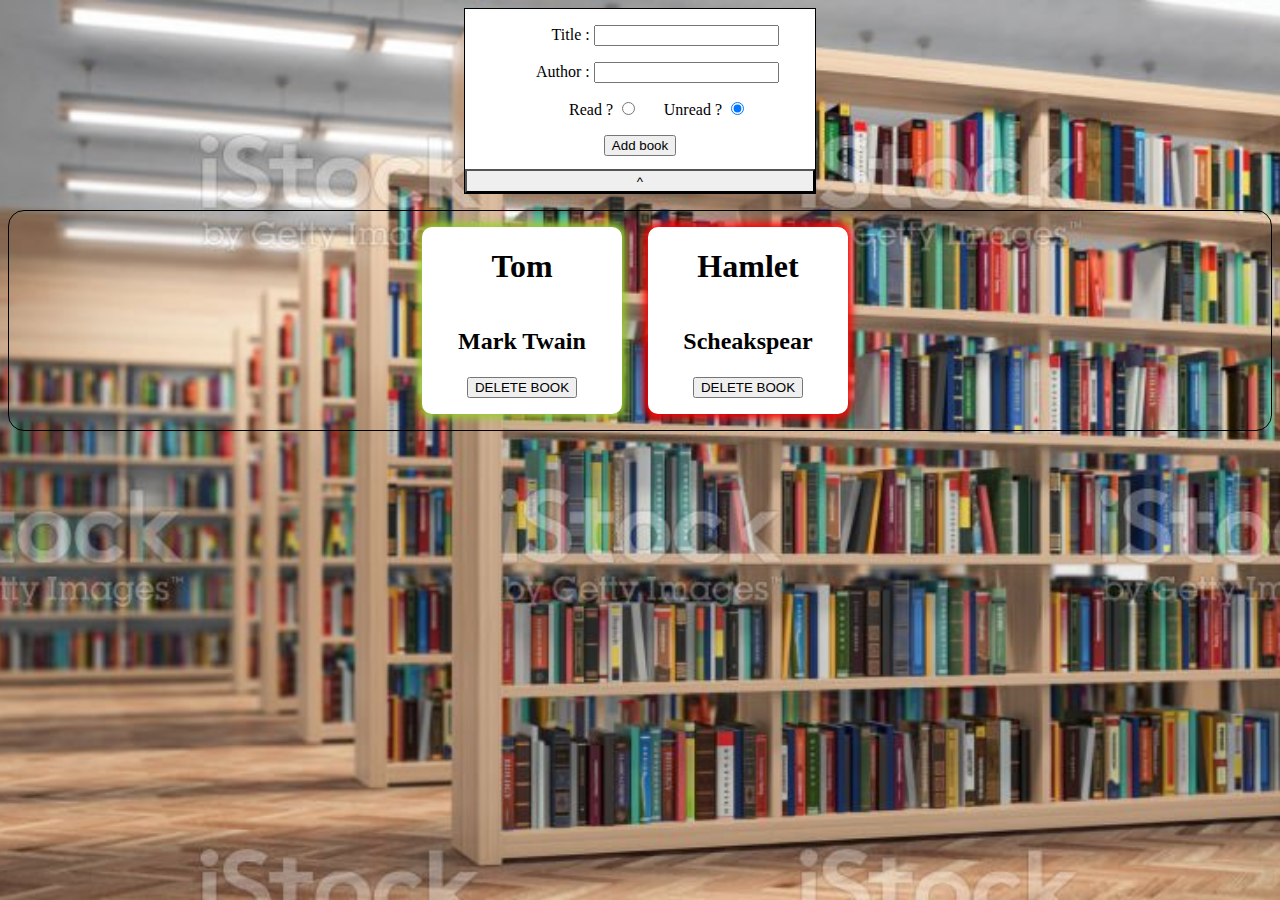
<file: index.html>
<!DOCTYPE html>
<html lang="en">

<head>
    <meta charset="UTF-8">
    <meta http-equiv="X-UA-Compatible" content="IE=edge">
    <meta name="viewport" content="width=device-width, initial-scale=1.0">
    <title>Library</title>
    <link rel="stylesheet" href="resources/style.css">
</head>

<body>
    <div class="form">
        <form action="">
            <p>
                <label for="title">Title</label> :
                <input type="text" id="title" name="title">
            </p>
            <p>
                <label for="author">Author</label> :
                <input type="text" id="author" name="author">
            </p>
            <p>
                <label for="is_read">Read ?</label>
                <input type="radio" id="is_read" name="is_read" value="true">
                <label for="is_unread">Unread ?</label>
                <input type="radio" id="is_unread" name="is_read" value="false" checked>
            </p>
            <button type="submit" id="submit">Add book</button>
        </form>

        <button id="toggle-form">^</button>
    </div>

    <div class="library"></div>
    
    <script src="resources/script.js"></script>
</body>

</html>
</file>
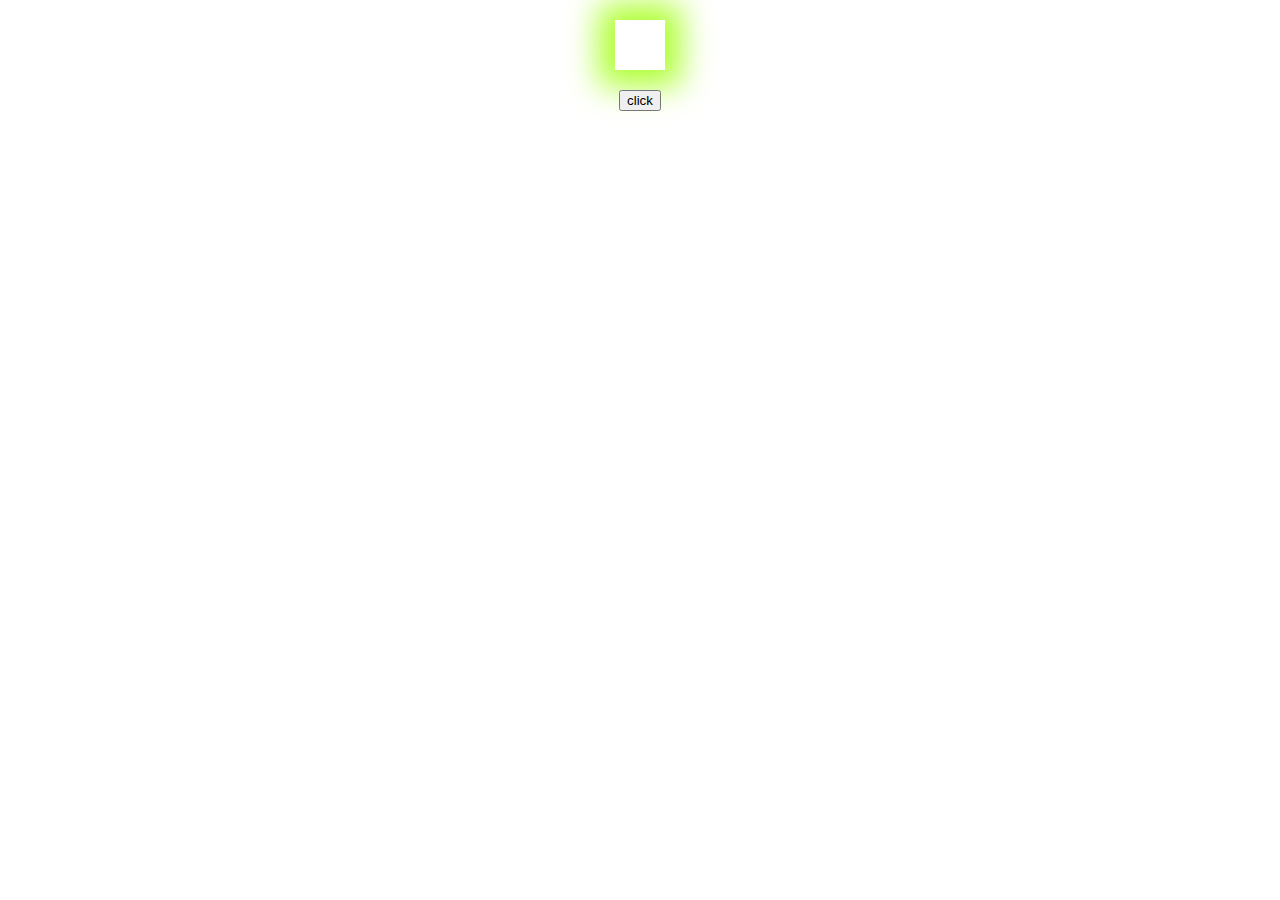
<file: resources/test.html>
<!DOCTYPE html>
<html lang="en">
<head>
    <meta charset="UTF-8">
    <meta http-equiv="X-UA-Compatible" content="IE=edge">
    <meta name="viewport" content="width=device-width, initial-scale=1.0">
    <title>Document</title>
    <style>
        body{
            text-align: center;
        }
        div{
            height: 50px;
            width: 50px;
            margin: 20px auto;
        }
        .read{
            box-shadow: 0 0 2em 1em greenyellow;
        }
        .unread{
            box-shadow: 0 0 2em 1em red;
        }
    </style>
</head>
<body>
    <div class="read book"></div>
    <button>click</button>

    <script>
        const btn = document.querySelector('button');
        const div = document.querySelector('div');
        btn.addEventListener('click', ()=>{
            div.classList.toggle('read');
            div.classList.toggle('unread');
        });
    </script>
</body>
</html>
</file>
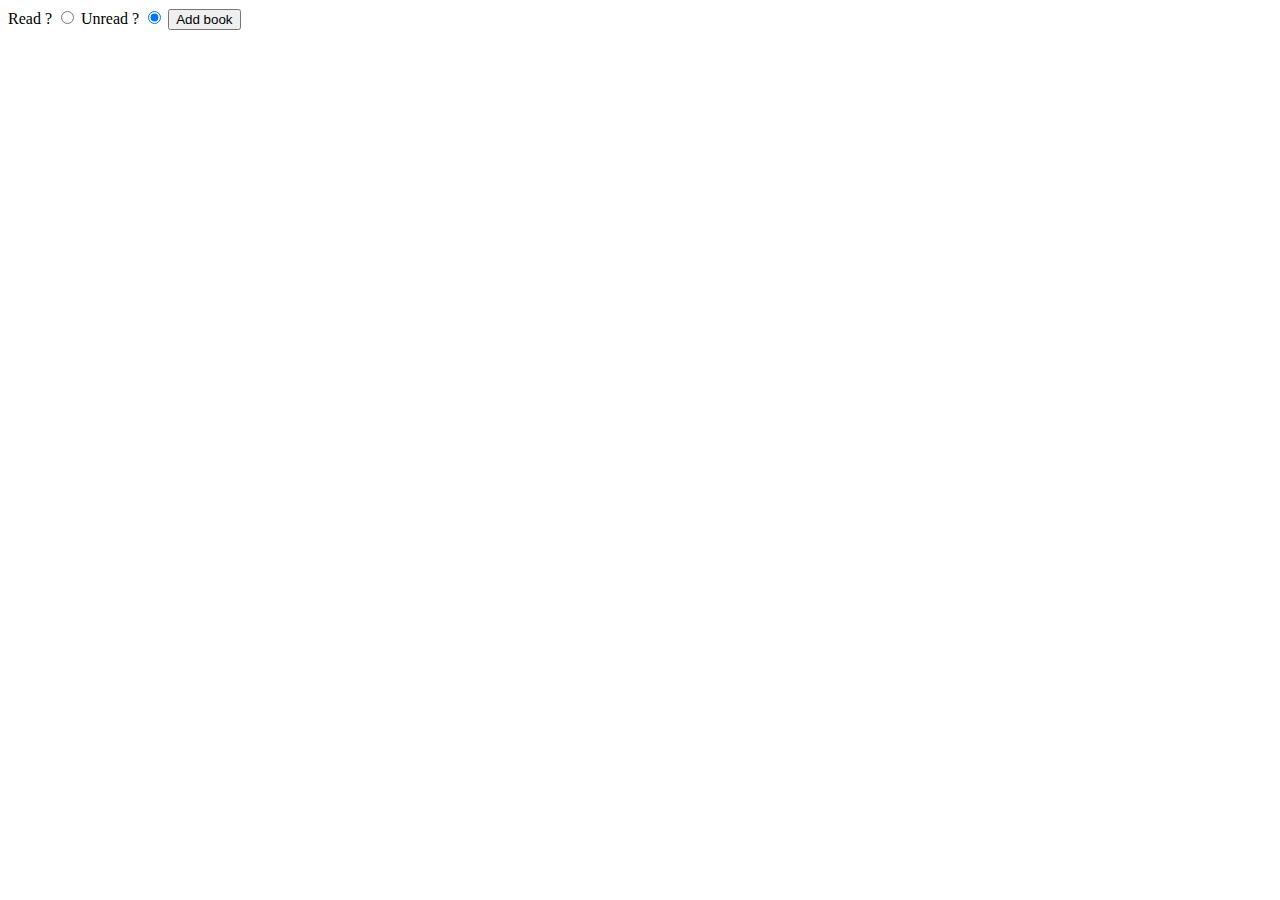
<file: resources/test_radio.html>
<!DOCTYPE html>
<html lang="en">
<head>
    <meta charset="UTF-8">
    <meta http-equiv="X-UA-Compatible" content="IE=edge">
    <meta name="viewport" content="width=device-width, initial-scale=1.0">
    <title>Document</title>
</head>
<body>
    <form>
        <label for="is_read">Read ?</label>
        <input type="radio" id="is_read" name="read" value="true">
        <label for="is_unread">Unread ?</label>
        <input type="radio" id="is_unread" name="read" value="false" checked>
        <button type="submit">Add book</button>
    </form>
    

    <script>
        const radio = document.querySelectorAll("input");
        const btn = document.querySelector('button');
        btn.addEventListener('click', e =>{
            e.preventDefault();
            radio.forEach(element => {
                if(element.checked) console.log(typeof element.value);
            });
            
        })
    </script>
</body>
</html>
</file>
<file: resources/style.css>
body{
    text-align: center;
    background-image: url(./books.jpg);
    background-repeat: no-repeat;
    background-position: center;
    background-attachment: fixed;
    background-size: cover;
}

.form{
    background-color: white;
    position: relative;
    text-align: center;
    border: 1px solid black;
    width: 350px;
    margin: 0 auto;
}
form{
    height: 10rem;
    transition: height 1s;
    overflow: hidden;
}

label{
    width: 10ch;
    text-align: right;
    display: inline-block;
}

.library{
    margin: 1rem auto;
    border: 1px solid black;
    border-radius: 1em;
    display: grid;
    grid-template-columns: repeat(auto-fit, 210px);
    padding: 1em;
    gap: 1em;
    justify-content: center;
}

.library div{
    background-color: white;
    border-radius: 10px;
    width : 200px;
    display: flex;
    flex-direction: column;
    justify-content: space-between;
    align-items: center;
    padding-bottom: 1rem;
    cursor: pointer;
    position: relative;
}

h1, h2{
    height: 1.2em;
    overflow: hidden;
    max-width: calc(200px - 2rem);
    text-overflow: ellipsis;
}
h1:hover, h2:hover{
    height: fit-content;
    overflow: auto;
    text-overflow: clip;
}

#show-lib{
    margin: 50px;
}

.read{
    box-shadow: 0 0 0.5em 0.2em yellowgreen;
}

.unread{
    box-shadow: 0 0 0.5em 0.2em red;
}

.read span{
    color: yellowgreen;
}
.unread span{
    color: red;
}

.library span{
    position: absolute;
    top: 0;
    left: 5px;
    visibility: hidden;
}

.library div:hover span{
    visibility: visible;
}

#toggle-form{
    width: 100%;
    border-radius: 0;
    height: 1.5rem;
    /* position: absolute;
    bottom: 0;
    left: 0; */
}
.hide{
    height: 0;
    /* height: 1.5rem; */
    /* overflow: hidden; */
}
/* .hide #toggle-form{
    top: 0;
} */
</file>
